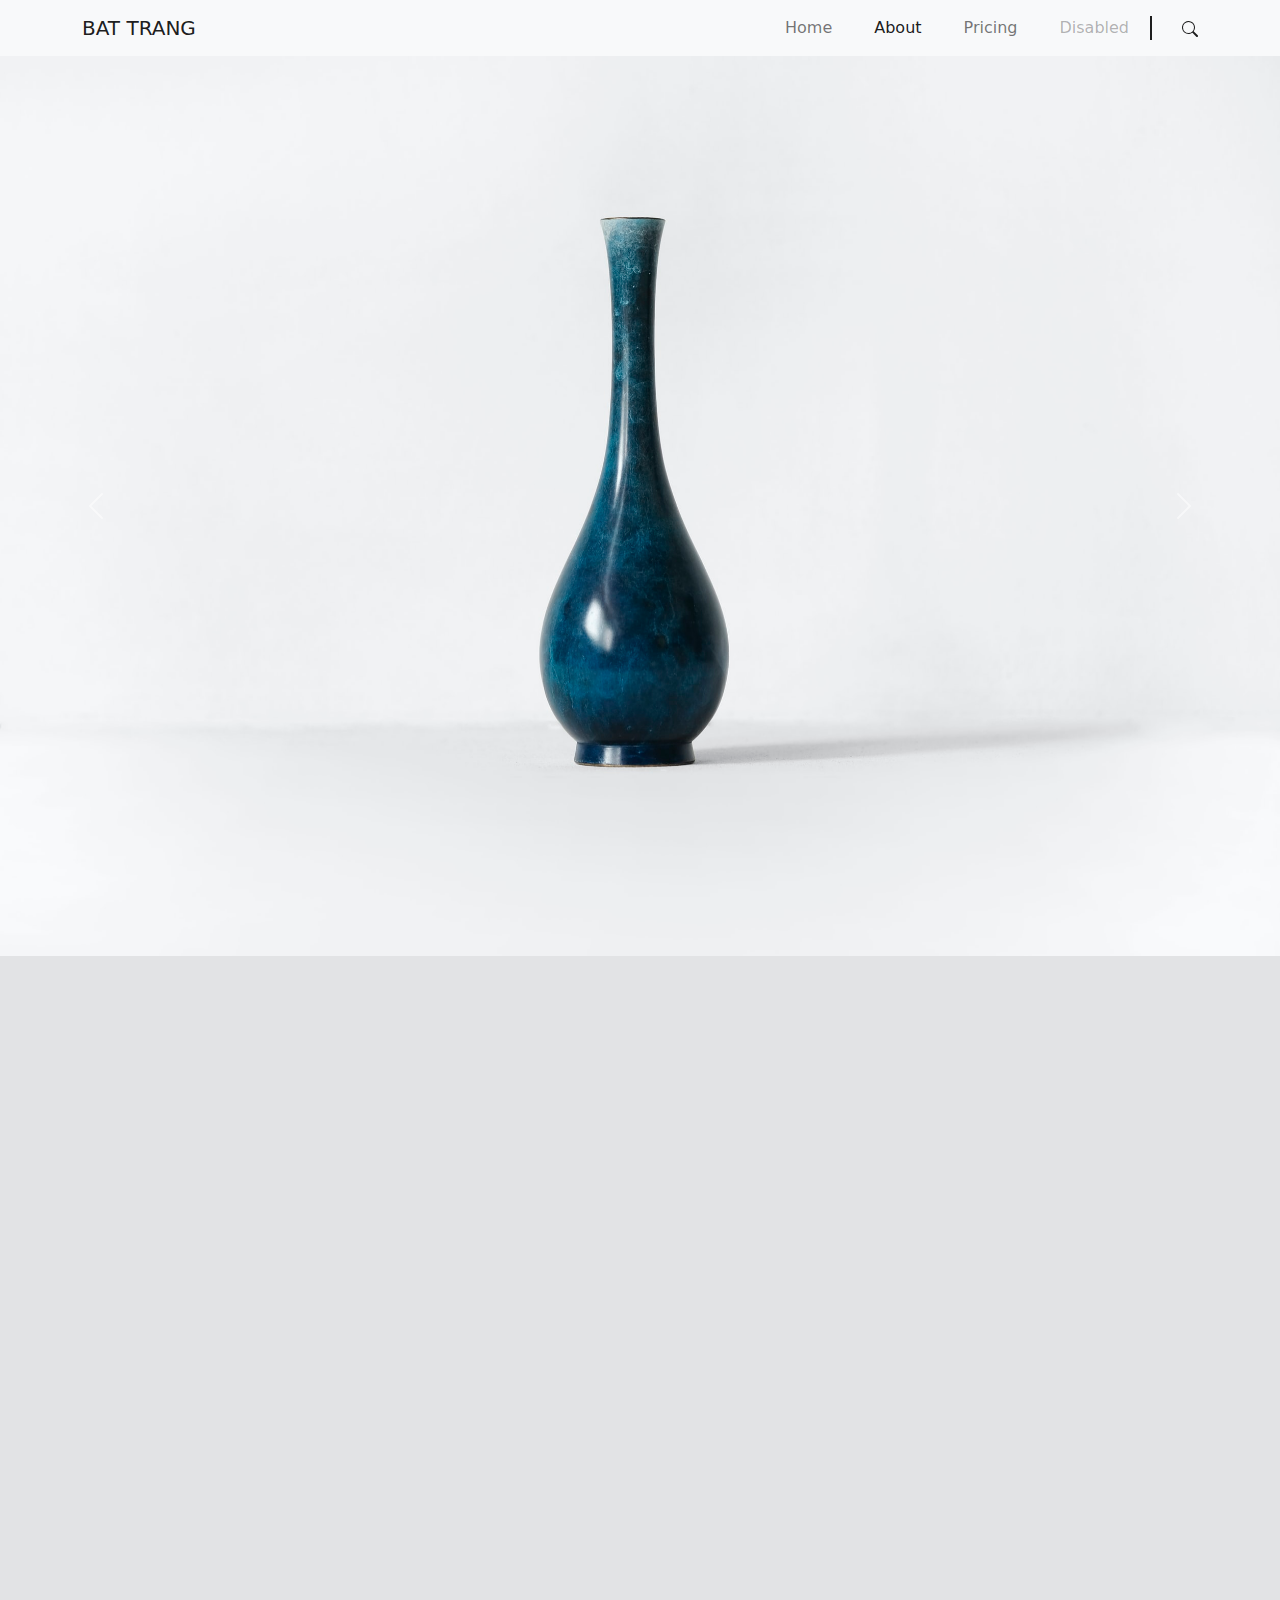
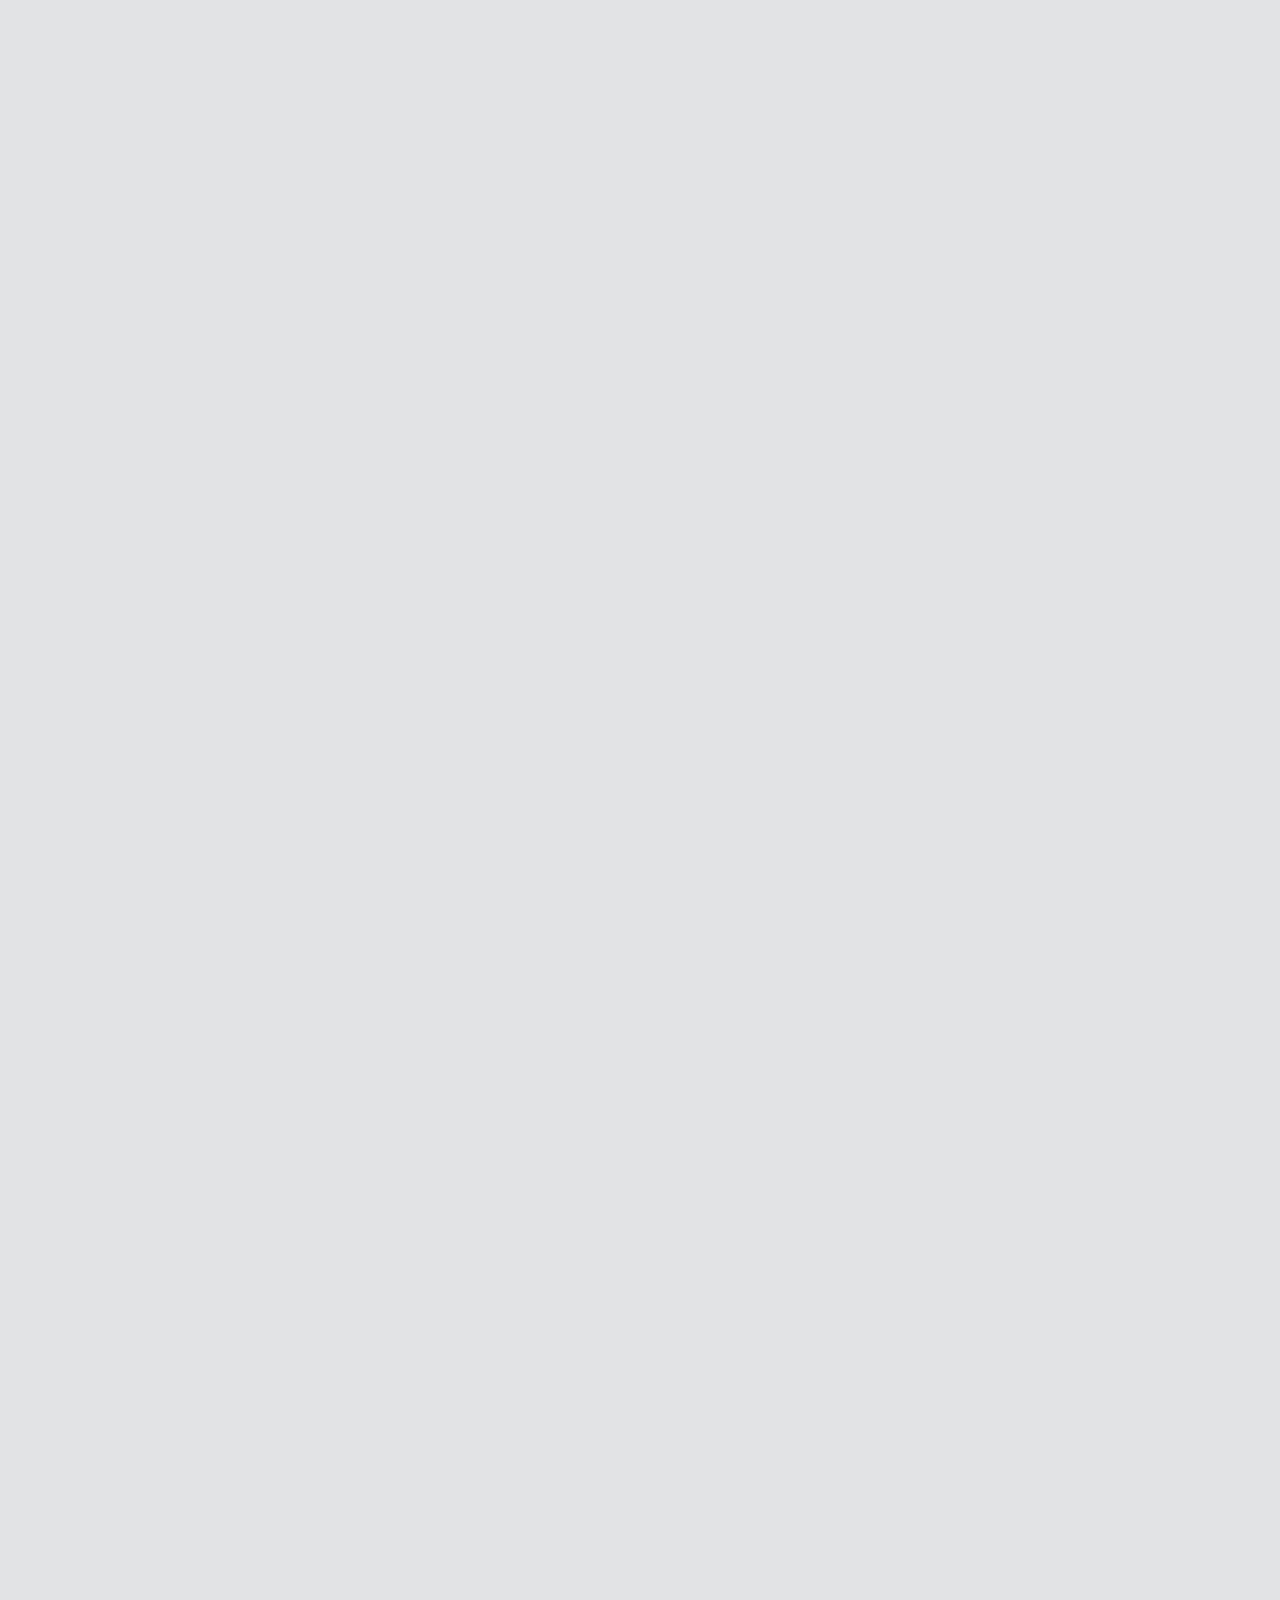
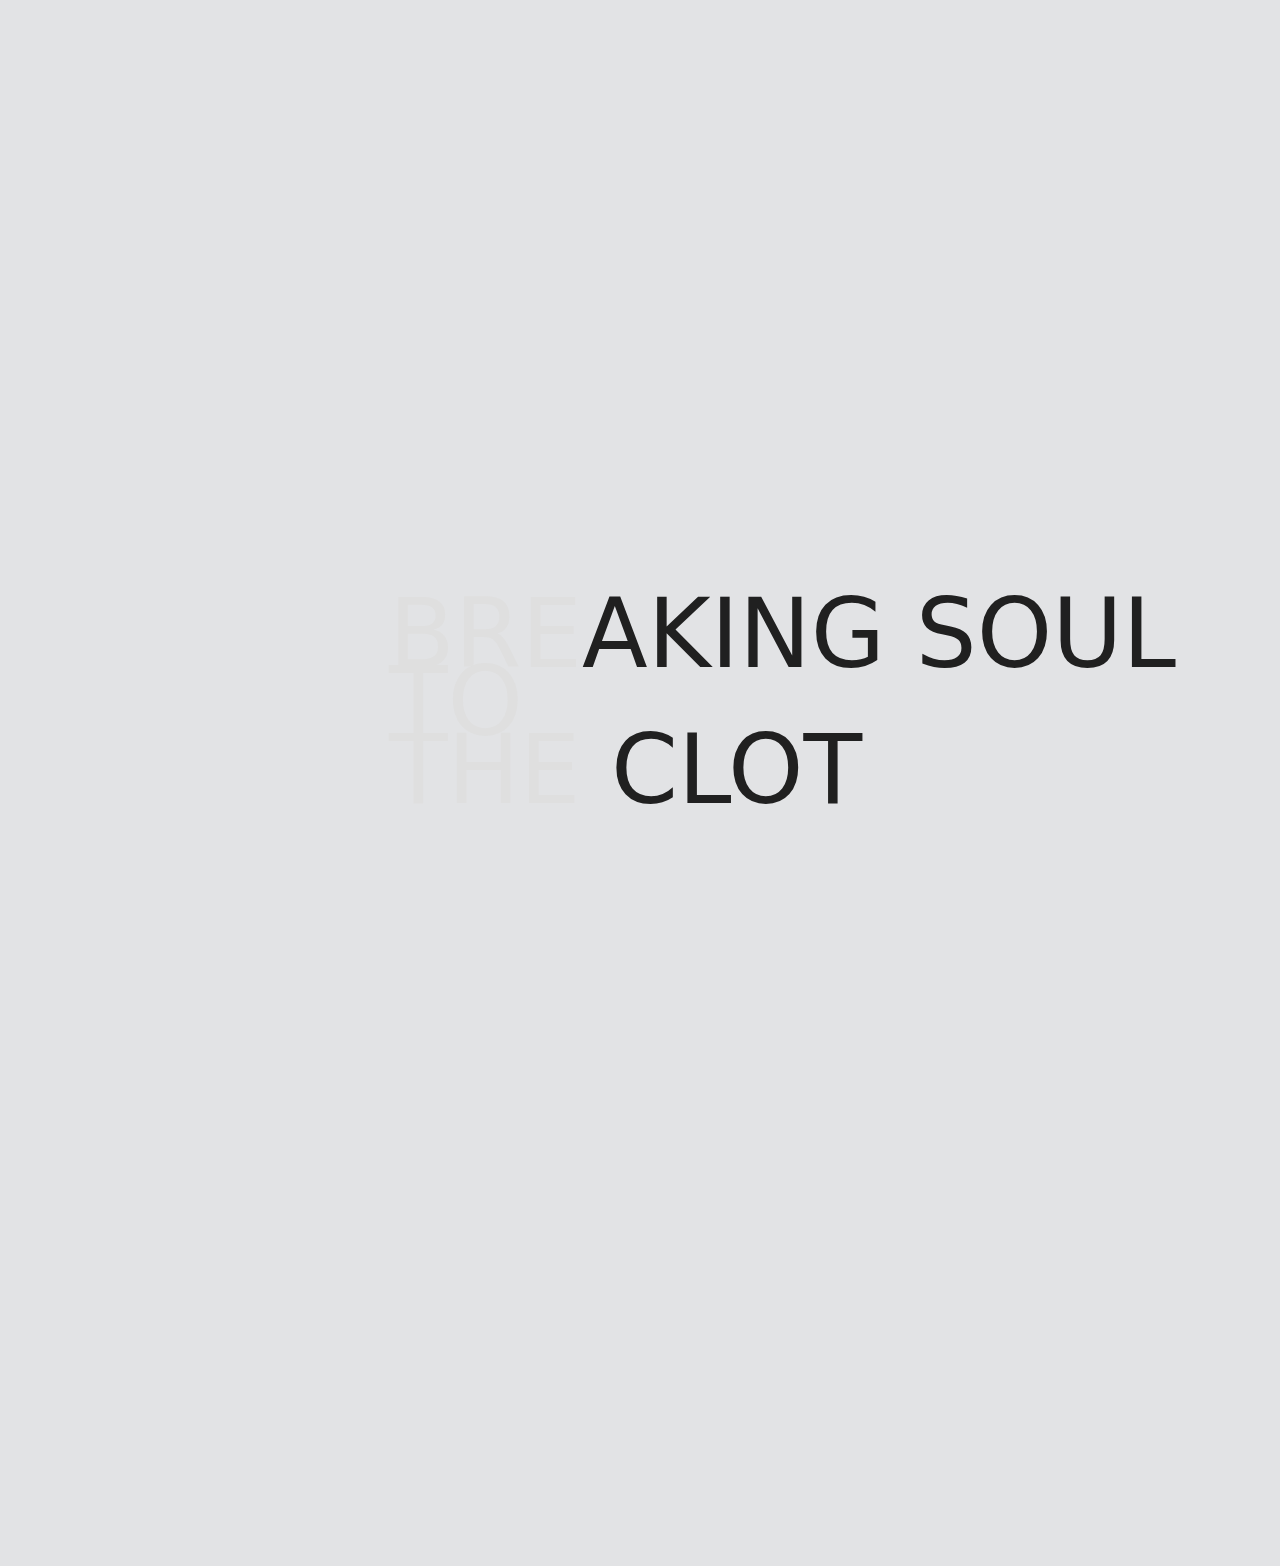
<file: about.html>
<!doctype html>
<html>
<head>
<meta charset="UTF-8">
	<link rel="stylesheet" href="css/bootstrap.css">
<link href="https://unpkg.com/aos@2.3.1/dist/aos.css" rel="stylesheet">
	<link rel="stylesheet" href="css/site1.css">
<title>Untitled Document</title>
</head>

<body>
	
<div id="wapper">
	<header >
    <div class="nav-top ">
      <nav class="navbar navbar-expand-lg  navbar-light bg-light">
        <div class="container"> <a class="navbar-brand" href="#">BAT TRANG</a>
          <button class="navbar-toggler" type="button" data-bs-toggle="collapse" data-bs-target="#navbarNav" aria-controls="navbarNav" aria-expanded="false" aria-label="Toggle navigation"> <span class="navbar-toggler-icon"></span> </button>
          <div class="collapse navbar-collapse flex-end" id="navbarNav">
            <ul class="navbar-nav">
              <li class="nav-item"> <a class="nav-link "  href="index.html">Home</a> </li>
              <li class="nav-item"> <a class="nav-link active" aria-current="page" href="#">About</a> </li>
              <li class="nav-item"> <a class="nav-link" href="#">Pricing</a> </li>
              <li class="nav-item"> <a class="nav-link disabled" href="#" tabindex="-1" aria-disabled="true">Disabled</a> </li>
            </ul>
            <a class="icon-top">
            <svg xmlns="http://www.w3.org/2000/svg" width="16" height="16" fill="currentColor" class="bi bi-search" viewBox="0 0 16 16">
              <path d="M11.742 10.344a6.5 6.5 0 1 0-1.397 1.398h-.001c.03.04.062.078.098.115l3.85 3.85a1 1 0 0 0 1.415-1.414l-3.85-3.85a1.007 1.007 0 0 0-.115-.1zM12 6.5a5.5 5.5 0 1 1-11 0 5.5 5.5 0 0 1 11 0z"/>
            </svg>
            </a> </div>
        </div>
      </nav>
    </div>
    <div class="bg-fixed bg-box">
      <div class="box"></div>
    </div>
  </header>
	 <div class="banner" >
      <div id="carouselExampleControls" class="carousel slide" data-bs-ride="carousel">
        <div class="carousel-inner">
          <div class="carousel-item active"> <img src="img/photo-1526198049595-f32cde2a219d.jpeg" class="d-block w-100" alt="..."> </div>
          <div class="carousel-item"> <img src="img/photo-1612386549042-f12c8082c876.jpeg" class="d-block w-100" alt="..."> </div>
          <div class="carousel-item"> <img src="img/photo-1481401908818-600b7a676c0d.jpeg" class="d-block w-100" alt="..."> </div>
        </div>
        <button class="carousel-control-prev" type="button" data-bs-target="#carouselExampleControls" data-bs-slide="prev"> <span class="carousel-control-prev-icon" aria-hidden="true"></span> <span class="visually-hidden">Previous</span> </button>
        <button class="carousel-control-next" type="button" data-bs-target="#carouselExampleControls" data-bs-slide="next"> <span class="carousel-control-next-icon" aria-hidden="true"></span> <span class="visually-hidden">Next</span> </button>
      </div>
    </div>
	<div class="container">
		<section>
			<div class="bat-trang row">
				<div class="lang-gom col-lg-7" data-aos="fade-right">
				<div class="text-gom">
					<h1><b>BAT TRANG</b></h1>
					<p>Pottery in Bat Trang pottery village is different, however, they are usually divided into 3 groups. The first is handy utensils such as tea pots, vases, jars, plates. What follows is a cult costume consisting of a candle holder, an altar box, an incense burner and so on. There are also decorations including models of houses, animal figurines and deities.</p>
				</div>
			</div>
		  <div class="lang-gom2 col-lg-5" data-aos="fade-left">
				<div class="gom-1 col-6"><img src="img/photo-1526198049595-f32cde2a219d copy.jpg"></div>
				<div class="gom-2 col-6"><img src="img/photo-1481401908818-600b7a676c0d copy.jpg"></div>
		  </div>
			</div>
			
		
		</section>
		<section>
			<div class="nhe-nhang">
				<img src="img/photo-1604660652089-322c79f9d91d.jpeg" data-aos="fade-up-right">
				<h1 data-aos="fade-up-right">Gentle <br>&<br> Delicate</h1>
				<h3 data-aos="fade-up-left">The gentleness to the subtle makes<br> our soul at ease.<br>Perfect circle makes our heart feel peaceful</h3>
			</div>
		
		</section>
	<section>
	<div class="cuoi">
  <div class="anh-cuoi1"><img src="img/photo-1523028157244-c2827982798b.jpeg" data-aos="fade-up"
     data-aos-duration="3000"></div>
  <div class="anh-cuoi2"><img src="img/photo-1611013621103-91e10668a120.jpeg" data-aos="fade-down"
     data-aos-easing="linear"
     data-aos-duration="1500"></div>
		<h1>BRE<span>AKING SOUL</span><br>TO <br> THE <span>CLOT</span></h1>
	</div>
</section>
	
	
	</div>	
	</div>	
	
<script src="js/bootstrap.js"></script>
<script src="https://unpkg.com/aos@2.3.1/dist/aos.js"></script>
	<script>
  AOS.init();
</script>
</body>
</html>
</file>
<file: css/site1.css>
@charset "UTF-8";
/* CSS Document */

#wapper{
	width: 100%;
   background: #e2e3e5
}
	section{
	padding-top: 130px;
	padding-bottom: 130px;
}


.bg-fixed{
	height: 100vh;
	width: 100vw;
/*	background: #121212;*/
	position: fixed;
/*	z-index: 1;*/
}
.box{
	height: 700px;
	width: 700px;
	border: 1px solid gray;
	animation: bg-quay;
	animation-duration: 20s;
	animation-iteration-count: infinite;
	position: absolute;
	bottom :0px;
	right: 350px;
	

}
.slide{
	height: 900px;
	overflow: hidden;
	align-items: center;
	
}
.slide img{
	width: 100vw
}
@keyframes bg-quay{
	25%{
		transform: translate(-500px,-300px) rotate(180deg) ;
		border-radius: 25%
	}
	

	50%{
		transform: translate(0px,-600px) rotate(360deg) ;
	border-radius: 50%;
	}
	75%{
		transform: translate(500px,-300px) rotate(180deg) ;
		border-radius: 25%;
	}
	100%{
		transform: translate(0px,0px) rotate(360deg) ;
		border-radius: 0%;
	}

	
}
/*
.container{
	width: 90%;
	margin: 0 auto;
*/
/*	background: #767474;*/
/*}*/
.nav-link a{
	color: white;
}

.navbar{
/*		position: fixed;*/
	z-index: 100
}

.icon-top{
	padding-left: 30px;
	border-left: 2px solid #1E1E1E;
	color: #1D1D1D;
}
.flex-end{
	justify-content: flex-end;
}
.nav-item{
	padding: 0 13px;
}
.lang-gom{
	height: 700px;
/*	background: #5F5C5C;*/
	position: relative;
	box-sizing: border-box
	
}
.bat-trang{
	padding-top: 130px;
	padding-right: 130px;
}
.lang-gom h1{
	position: absolute;
	font-size: 7em;
	z-index: 10;
	left: 57px;
}
.lang-gom p{
	top: 109px;
	font-size: 1.3em;
	position: absolute;
	background: #545252;
	color: white;
	padding: 70px 20px 70px 20px;

}
.gom-1{
	height: 700px;
	position: absolute;
	left: 0px;
	top: -130px
}
.gom-1 img{
	height: 100%;
	
}
.gom-2{
	height: 700px;
	position: absolute;
	top: 0px;
	right: 25px
	
}
.gom-2 img{
	height: 100%;
	
}
.lang-gom2{
	position: relative;
	
}
.nhe-nhang{
	position: relative;
	height: 1200px;
	
	
}
.nhe-nhang img{
	position: absolute;
	bottom: 0px;
	left: 70px;
	
}
.nhe-nhang h1{
	    position: absolute;
    top: 119px;
    right: 0px;
    color: #0A0A0A;
    font-size: 13em;
    letter-spacing: 7px;
    line-height: 200px;
}
	
	

.nhe-nhang h3{
	    position: absolute;
    top: 340px;
    right: 0px;
    line-height: 59px;
	letter-spacing: 2px;}

.cuoi{
	height: 1000px;
	width: 100%;
	position: relative;
/*	background: #DDCBCC;*/
}
.anh-cuoi1{
	height: 600px;
	position: absolute;
	left: -73px;
	top: 0px
}
.anh-cuoi2{
	height: 600px;
    position: absolute;
    right: -53px;
    top: 370px;
}
.anh-cuoi1 img{
	height: 100%;
	
}
.anh-cuoi2 img{
	height: 100%;
	
}
.cuoi h1{
      position: absolute;
    font-size: 6em;
    line-height: 68px;
       top: 164px;
    right: 22px;
	color: #DFDFDF
}.cuoi h1 span{
	color: #202020
}
</file>
